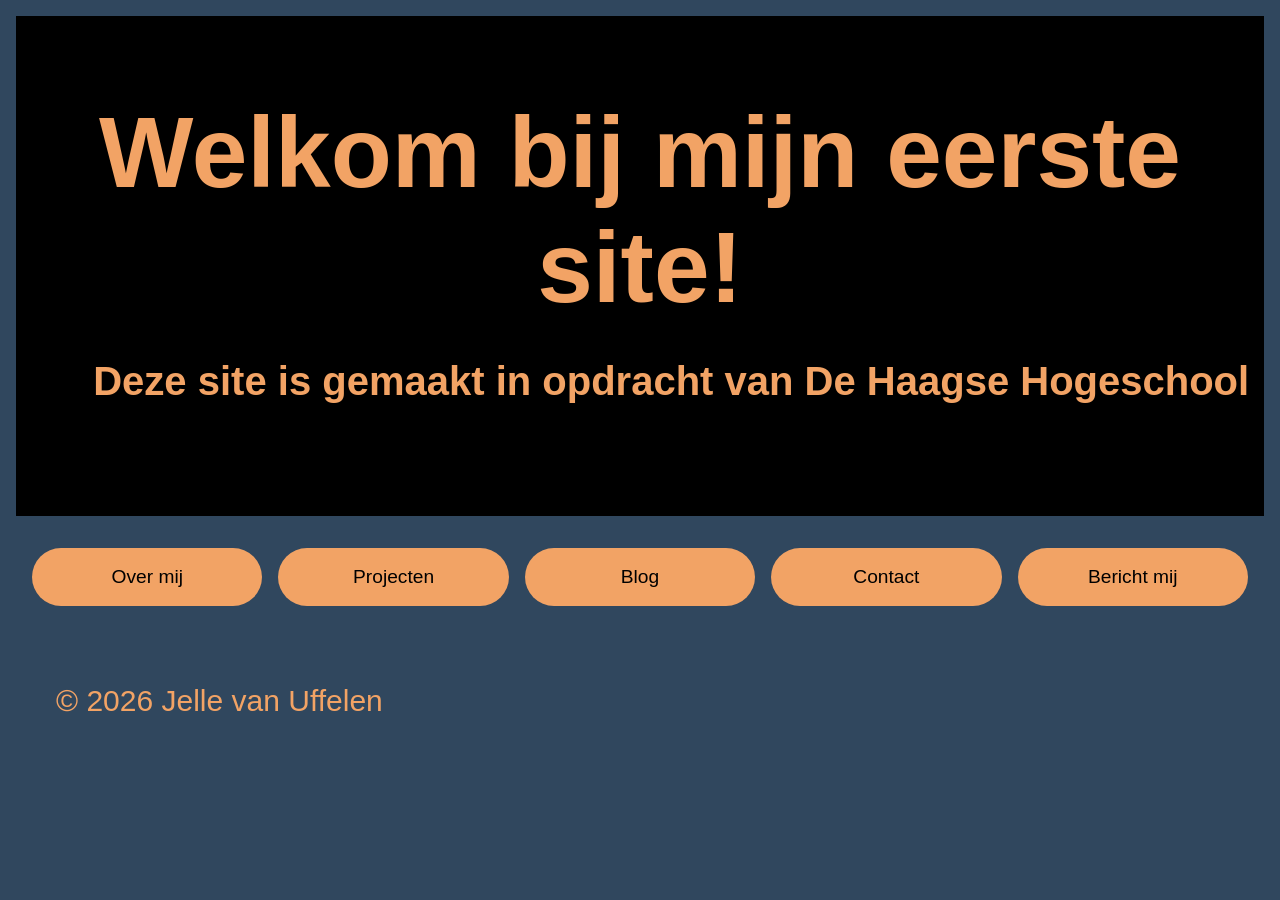
<file: index.html>
<!doctype html>
<html lang="nl">
  <head>
    <meta charset="utf-8">
    <title>Home</title>
    <link rel="stylesheet" href="cssfolder/style.css">
  </head>
  <body>
    <header>
      <div class="index-header">
        <h1>Welkom bij mijn eerste site!</h1>
        <h2>Deze site is gemaakt in opdracht van De Haagse Hogeschool</h2>
      </div>

      <nav aria-label="Hoofdmenu">
        <a href="overmij.html" class="knop">Over mij</a>
        <a href="projecten.html" class="knop">Projecten</a>
        <a href="blogs.html" class="knop">Blog</a>
        <a href="contact.html" class="knop">Contact</a>
        <a href="berichtmij.html" class="knop">Bericht mij</a>
      </nav>
    </header>

    <footer>
      <p>© 2026 Jelle van Uffelen</p>
    </footer>
  </body>
</html>
</file>
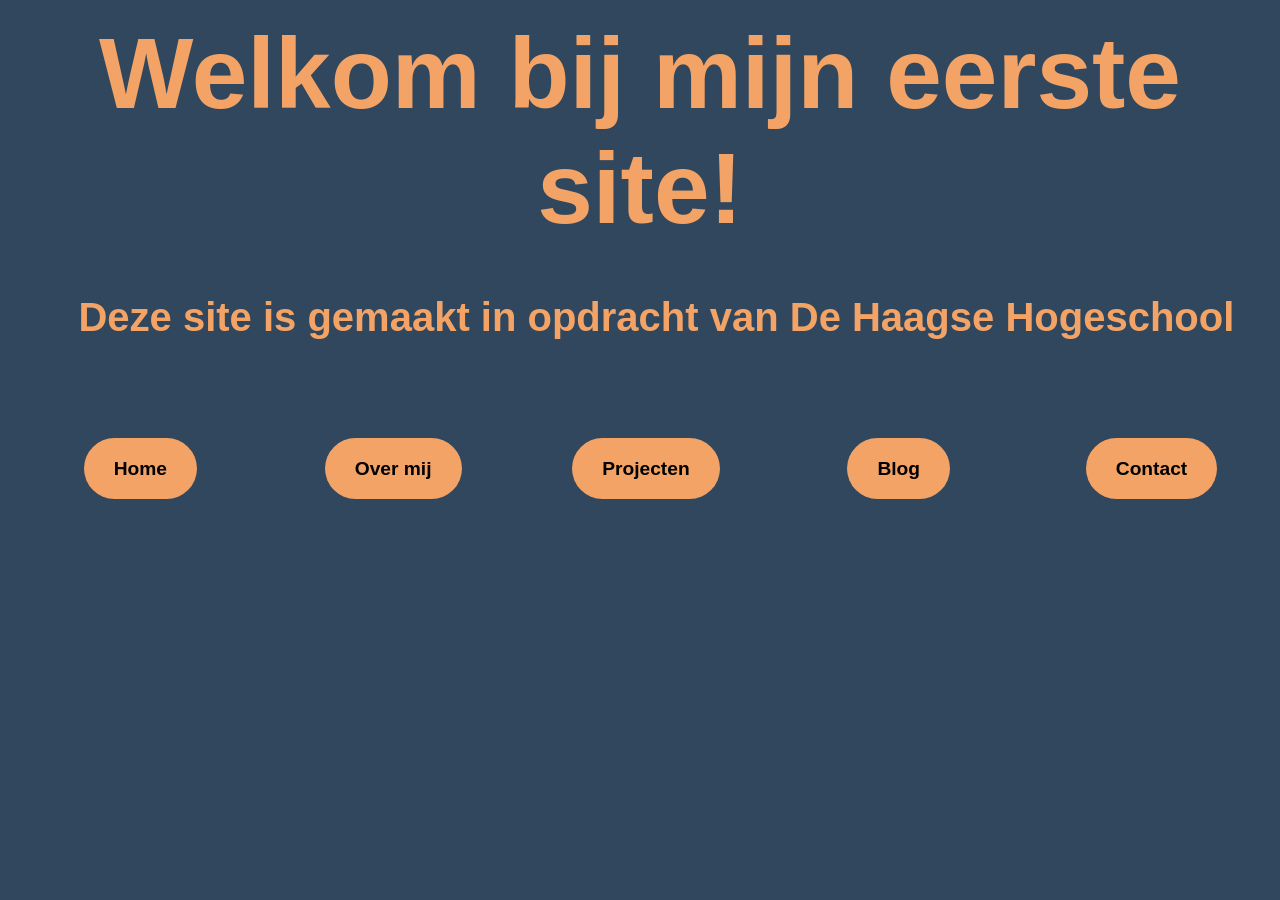
<file: Index.html>
<!doctype html>
<html>
  <head> 
    <title>Home</title>
    <link rel="stylesheet" href="style.css">
  </head>
  <body>
    
    <header>
      <h1>Welkom bij mijn eerste site!</h1>
      <h2>Deze site is gemaakt in opdracht van De Haagse Hogeschool</h2>
    </header>

    <section>
      <article>
        <h2><a href="index.html" class="knop">Home</a></h2> 
      </article>  
      <article>
        <h2><a href="Over mij.html" class="knop">Over mij</a></h2>
      </article>
      <article>
        <h2><a href="projecten.html" class="knop">Projecten</a></h2>
      </article>
      <article>
        <h2><a href="blogs.html" class="knop">Blog</a></h2>
      </article>
      <article>
        <h2><a href="contact.html" class="knop">Contact</a></h2>
      </article>
    </section>
  </body>
</html>
</file>
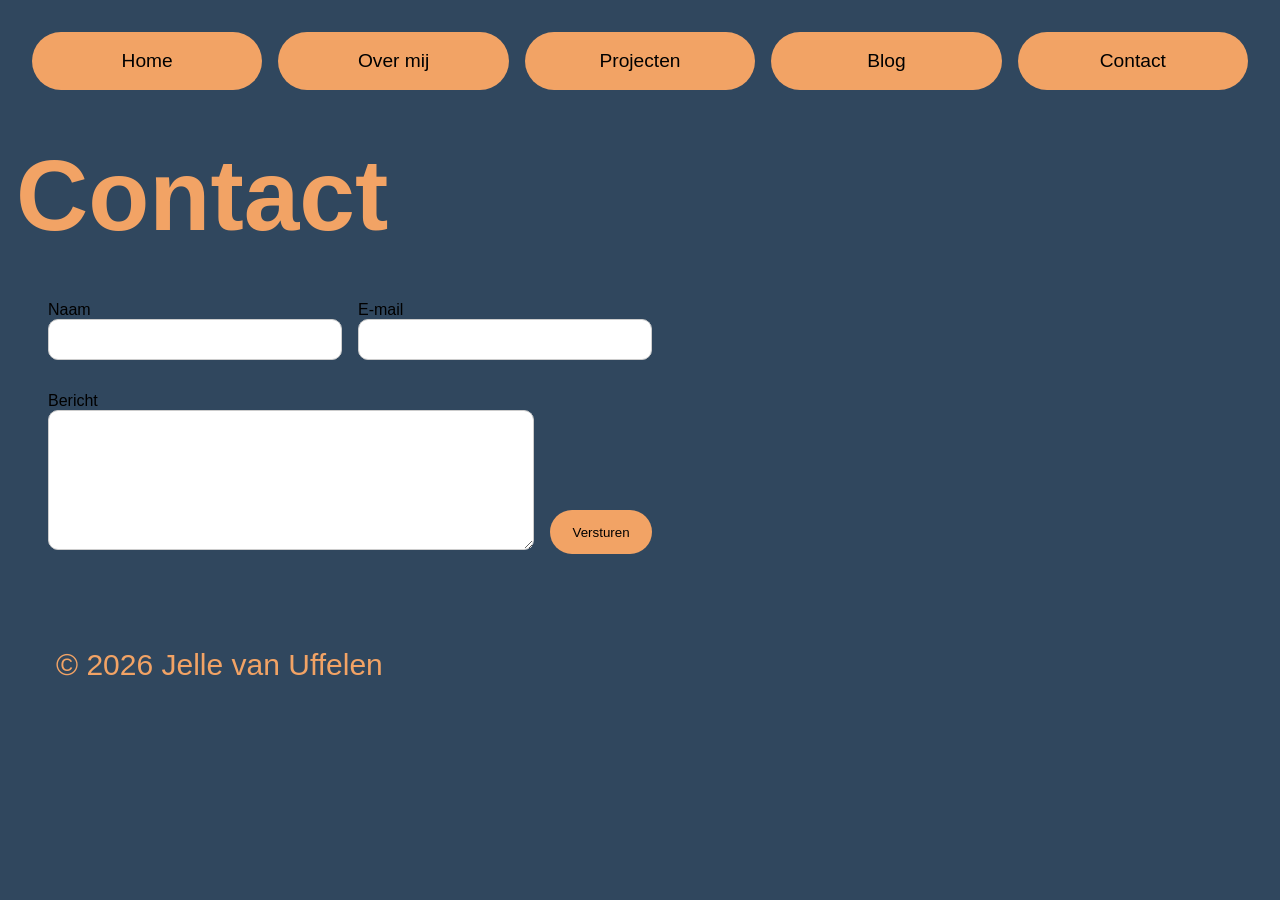
<file: berichtmij.html>
<!DOCTYPE html>
<!DOCTYPE html>
<html lang="nl">
  <head>
    <meta charset="UTF-8">
    <title>Contact</title>
    <meta name="description" content="Direct bericht sturen naar Jelle van Uffelen">
    <meta name="viewport" content="width=device-width, initial-scale=1.0">
    <link rel="stylesheet" href="cssfolder/style.css">
    <link rel="preconnect" href="https://fonts.googleapis.com">
    <link rel="preconnect" href="https://fonts.gstatic.com" crossorigin>
    <link href="https://fonts.googleapis.com/css2?family=Handjet:wght@100..900&display=swap" rel="stylesheet">
  </head>
  <body>
    <header>
      <nav aria-label="Hoofdmenu">
        <a href="index.html" class="knop">Home</a>
        <a href="overmij.html" class="knop">Over mij</a>
        <a href="projecten.html" class="knop">Projecten</a>
        <a href="blogs.html" class="knop">Blog</a>
        <a href="contact.html" class="knop">Contact</a>
      </nav>
    </header>

    <main>
      <section class="blurb">
        <div class="pageHeader">
          <h1>Contact</h1>
        </div>
      </section>
      
      <form id="contact-form" novalidate>
        <section class="formTop">
          <div class="veld">
            <label for="naam">Naam</label>
            <input type="text" id="naam" name="naam" required minlength="2" autocomplete="name">
            <p class="veld-fout" id="naam-error" aria-live="polite"></p>
          </div>

          <div class="veld">
            <label for="email">E-mail</label>
            <input type="email" id="email" name="email" required autocomplete="email">
            <p class="veld-fout" id="email-error" aria-live="polite"></p>
          </div>
        </section>

        <section class="formBottom">
          <div class="veld">
            <label for="bericht">Bericht</label>
            <textarea id="bericht" name="bericht" class="bericht" required minlength="20"></textarea>
            <p class="veld-fout" id="bericht-error" aria-live="polite"></p>
          </div>

          <button type="submit" id="submit">Versturen</button>
        </section>

        <p id="form-success" class="form-success" aria-live="polite"></p>
      </form>
    </main>

    <footer>
      <p>© 2026 Jelle van Uffelen</p>
    </footer>

    <script src="javascriptfolder/contact.js"></script>
  </body>
</html>
</file>
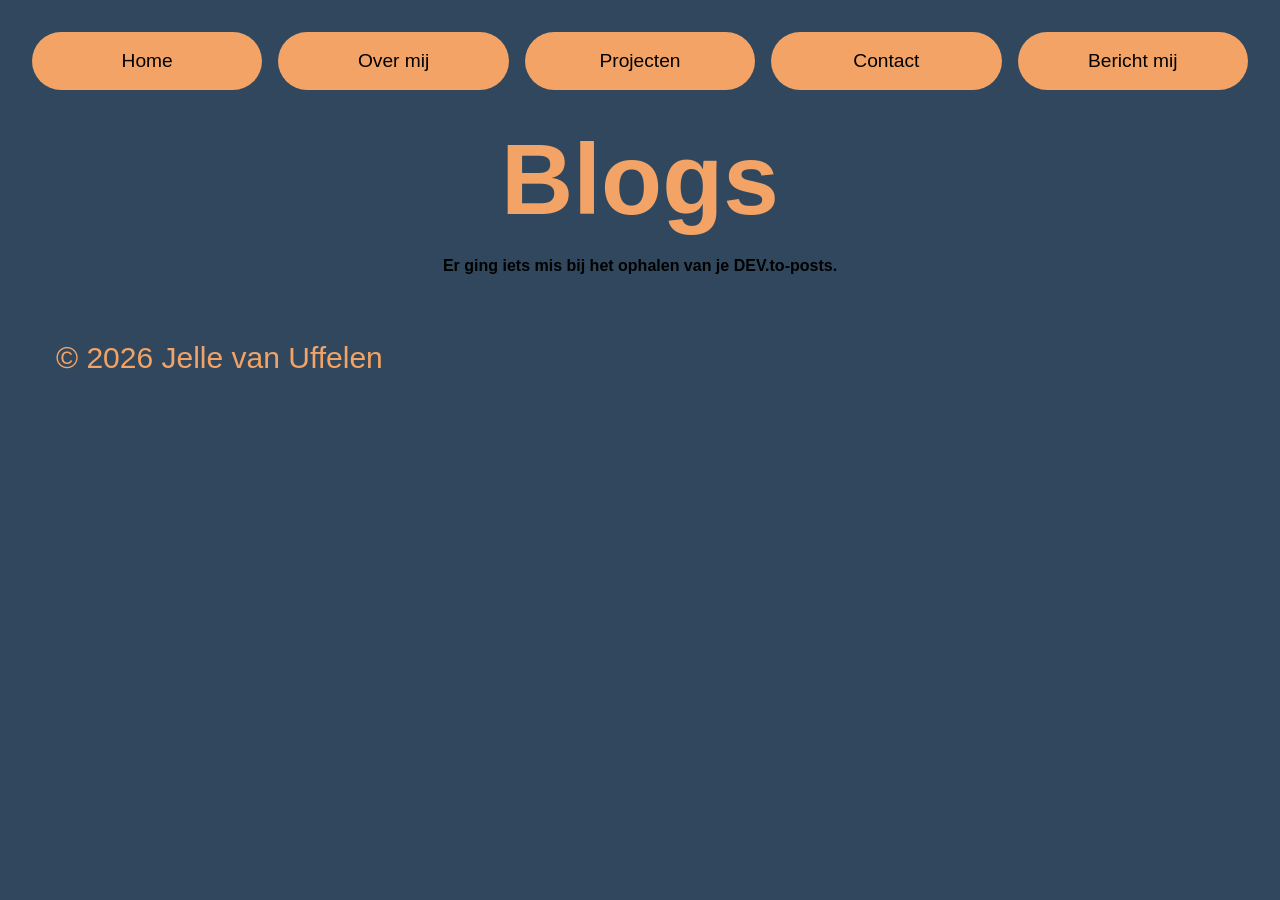
<file: blogs.html>
<!doctype html>
<html lang="nl">
<head>
  <meta charset="utf-8">
  <title>Blogs</title>
  <link rel="stylesheet" href="cssfolder/style.css">
</head>
<body>
  <header>
    <nav aria-label="Hoofdmenu">
      <a href="index.html" class="knop">Home</a>
      <a href="overmij.html" class="knop">Over mij</a>
      <a href="projecten.html" class="knop">Projecten</a>
      <a href="contact.html" class="knop">Contact</a>
      <a href="berichtmij.html" class="knop">Bericht mij</a>
    </nav>
  </header>

  <main>
    <div class="container">
      <div class="section-header">
        <h1>Blogs</h1>
      </div>

      <div id="blog-status" class="status">Blogposts laden...</div>
      <div id="blog-grid" class="blog-grid" style="display:none;"></div>
    </div>
  </main>

  <footer>
    <p>© 2026 Jelle van Uffelen</p>
  </footer>
    <script src="javascriptfolder/blogs.js"></script>
</body>
</html>
</file>
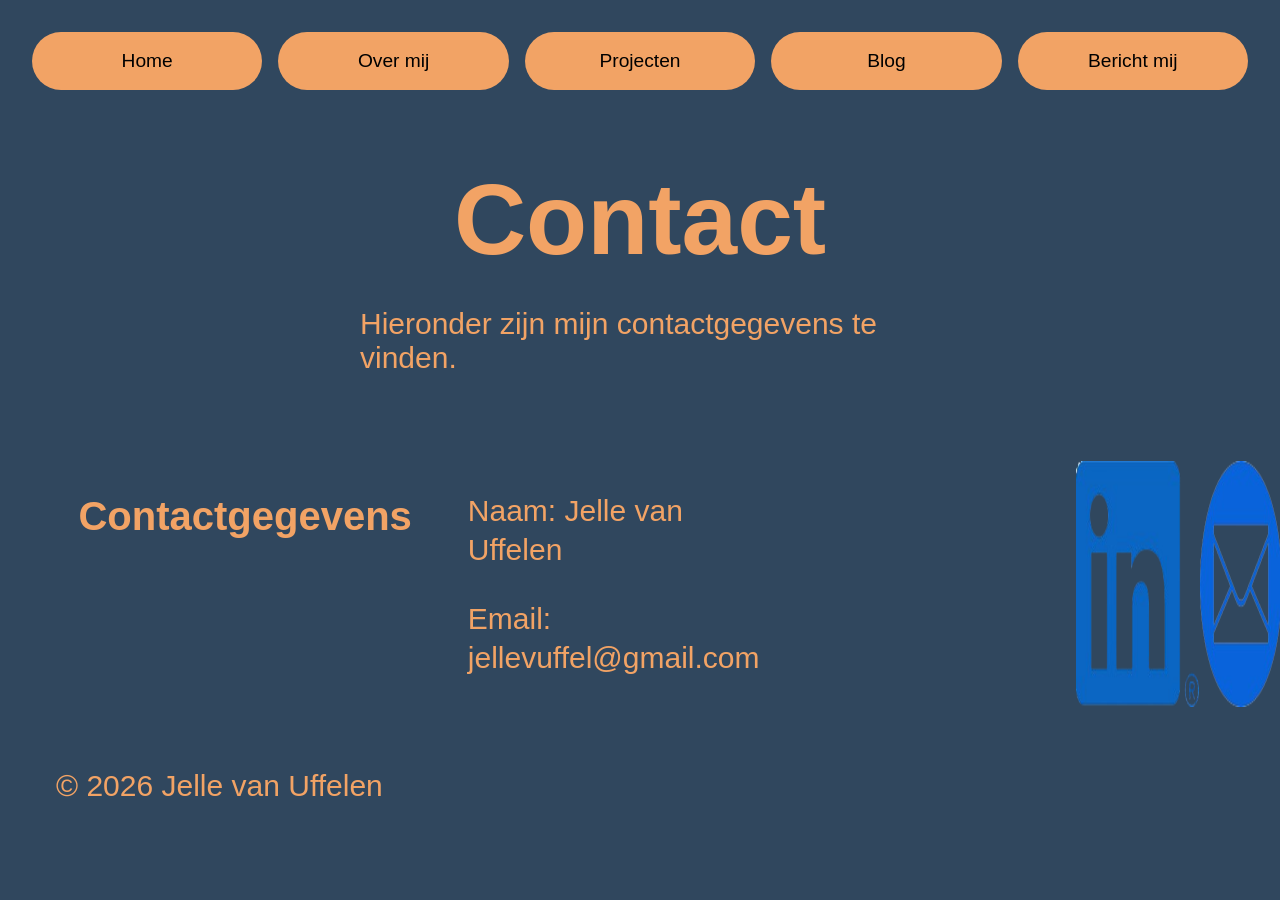
<file: contact.html>
<!doctype html>
<html lang="nl">
<head>
  <meta charset="utf-8">
  <title>Contact</title>
  <link rel="stylesheet" href="cssfolder/style.css">
</head>
<body>
  <header>
    <nav aria-label="Hoofdmenu">
      <a href="index.html" class="knop">Home</a>
      <a href="overmij.html" class="knop">Over mij</a>
      <a href="projecten.html" class="knop">Projecten</a>
      <a href="blogs.html" class="knop">Blog</a>
      <a href="berichtmij.html" class="knop">Bericht mij</a>
    </nav>
  </header>

  <main>
    <section class="contact-section">
      <div class="contact-tekst">
        <h1>Contact</h1>
        <p>Hieronder zijn mijn contactgegevens te vinden.</p>
      </div>
    </section>

    <section class="contact-gegevens-section">
      <h2>Contactgegevens</h2>

      <div class="contact-gegevens">
        <p>Naam: Jelle van Uffelen</p>
        <p>Email: jellevuffel@gmail.com</p>
      </div>

      <a href="https://www.linkedin.com/in/jelle-van-uffelen-a26941330/">
        <img src="images/linkedinlogowpfw.png" alt="LinkedIn logo" class="linkedin-logo">
      </a>

      <a href="mailto:Jellevuffel@gmail.com">
        <img src="images/mail-image-wpfw.png" alt="Mail logo" class="mail-logo">
      </a>
    </section>
  </main>

  <footer>
    <p>© 2026 Jelle van Uffelen</p>
  </footer>
</body>
</html>
</file>
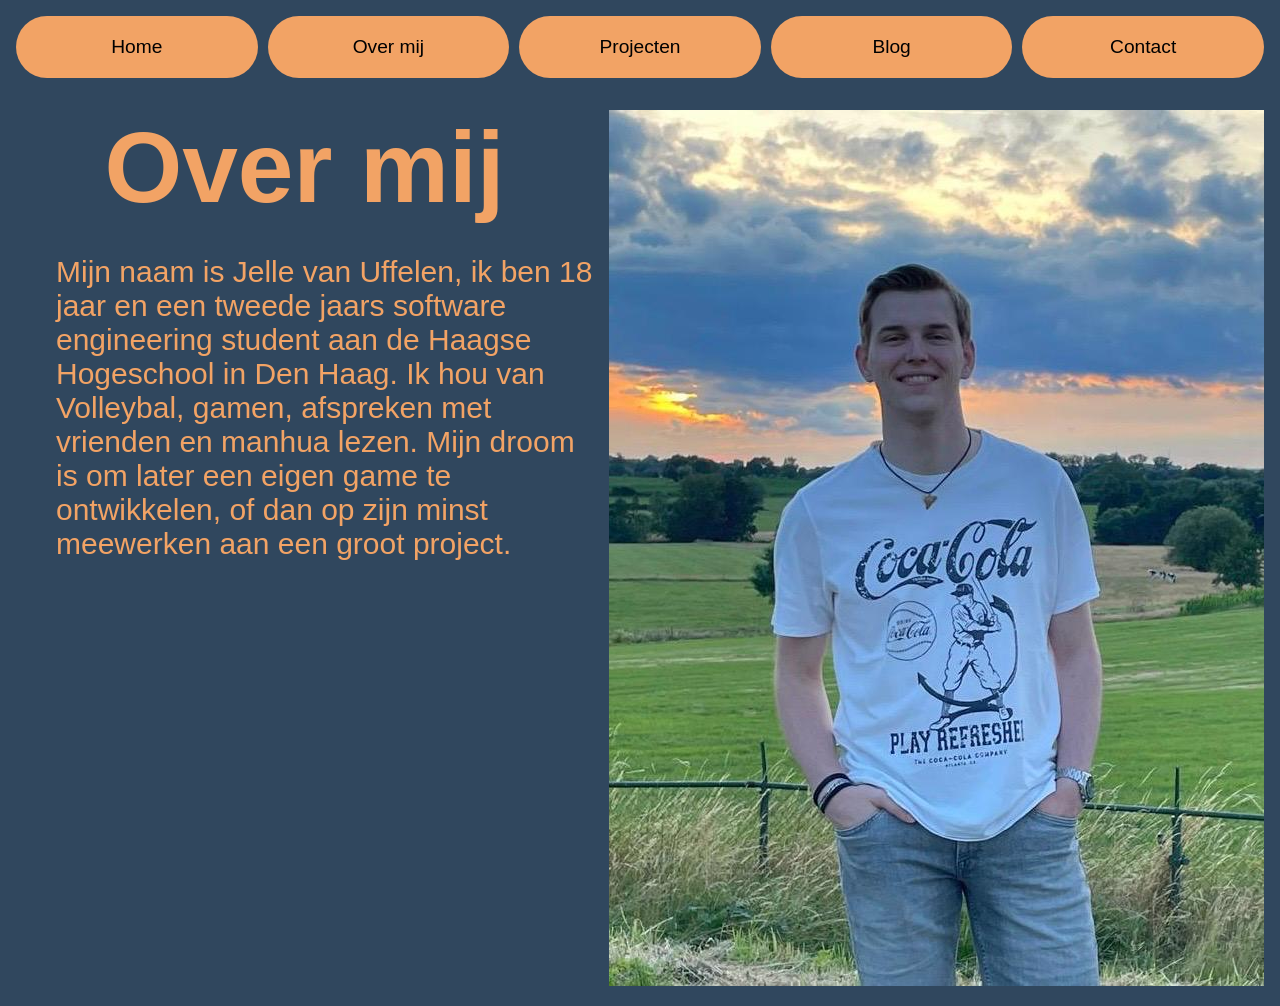
<file: Over mij.html>
<!doctype html>
<html lang="nl">
<head>
  <meta charset="UTF-8" />
  <meta name="viewport" content="width=device-width, initial-scale=1.0" />
  <title>Over mij</title>
  <link rel="stylesheet" href="style.css" />
</head>
<body>
  <header>
    <nav aria-label="Hoofdmenu">
      <a href="index.html" class="knop">Home</a>
      <a href="over mij.html" class="knop">Over mij</a>
      <a href="projecten.html" class="knop">Projecten</a>
      <a href="blogs.html" class="knop">Blog</a>
      <a href="contact.html" class="knop">Contact</a>
    </nav>
  </header>

  <main>
    <section class="over-mij">
      <article class="over-mij__tekst">
        <h1>Over mij</h1>
        <p>
          Mijn naam is Jelle van Uffelen, ik ben 18 jaar en een tweede jaars software engineering student aan de Haagse Hogeschool in Den Haag.
Ik hou van Volleybal, gamen, afspreken met vrienden en manhua lezen. 
Mijn droom is om later een eigen game te ontwikkelen, of dan op zijn minst meewerken aan een groot project.
        </p>
      </article>

      <figure class="over-mij__foto">
        <img src="images/nette foto.jpeg" alt="Een foto van Jelle van Uffelen">
      </figure>
    </section>
  </main>
</body>
</html>
</file>
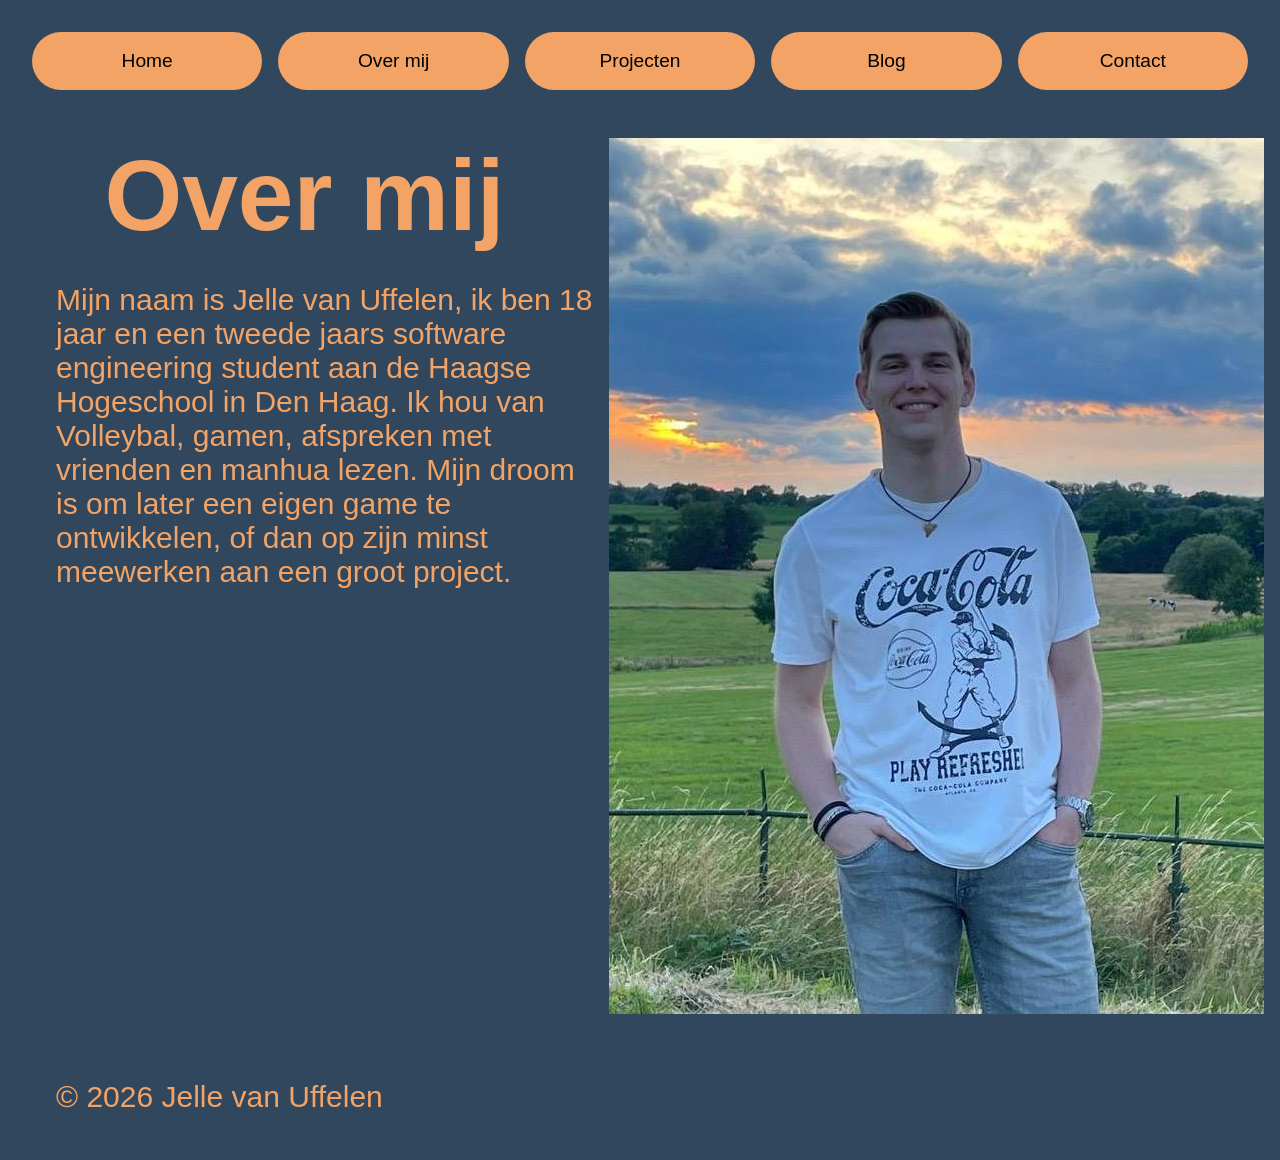
<file: Over-mij.html>
<!doctype html>
<html lang="nl">
<head>
  <meta charset="UTF-8" />
  <meta name="viewport" content="width=device-width, initial-scale=1.0" />
  <title>Over mij</title>
  <link rel="stylesheet" href="cssfolder/style.css" />
</head>
<body>
  <header>
    <nav aria-label="Hoofdmenu">
      <a href="index.html" class="knop">Home</a>
      <a href="over-mij.html" class="knop">Over mij</a>
      <a href="projecten.html" class="knop">Projecten</a>
      <a href="blogs.html" class="knop">Blog</a>
      <a href="contact.html" class="knop">Contact</a>
    </nav>
  </header>

  <main>
    <section class="over-mij">
      <article class="over-mij__tekst">
        <h1>Over mij</h1>
        <p>
          Mijn naam is Jelle van Uffelen, ik ben 18 jaar en een tweede jaars software engineering student aan de Haagse Hogeschool in Den Haag.
Ik hou van Volleybal, gamen, afspreken met vrienden en manhua lezen. 
Mijn droom is om later een eigen game te ontwikkelen, of dan op zijn minst meewerken aan een groot project.
        </p>
      </article>

      <figure class="over-mij__foto">
        <img src="images/nette foto.jpeg" alt="Een foto van Jelle van Uffelen">
      </figure>
    </section>
  </main>

  <footer>
    <p>© 2026 Jelle van Uffelen</p>
  </footer>
    </body>
</html>
<!--  -->
</file>
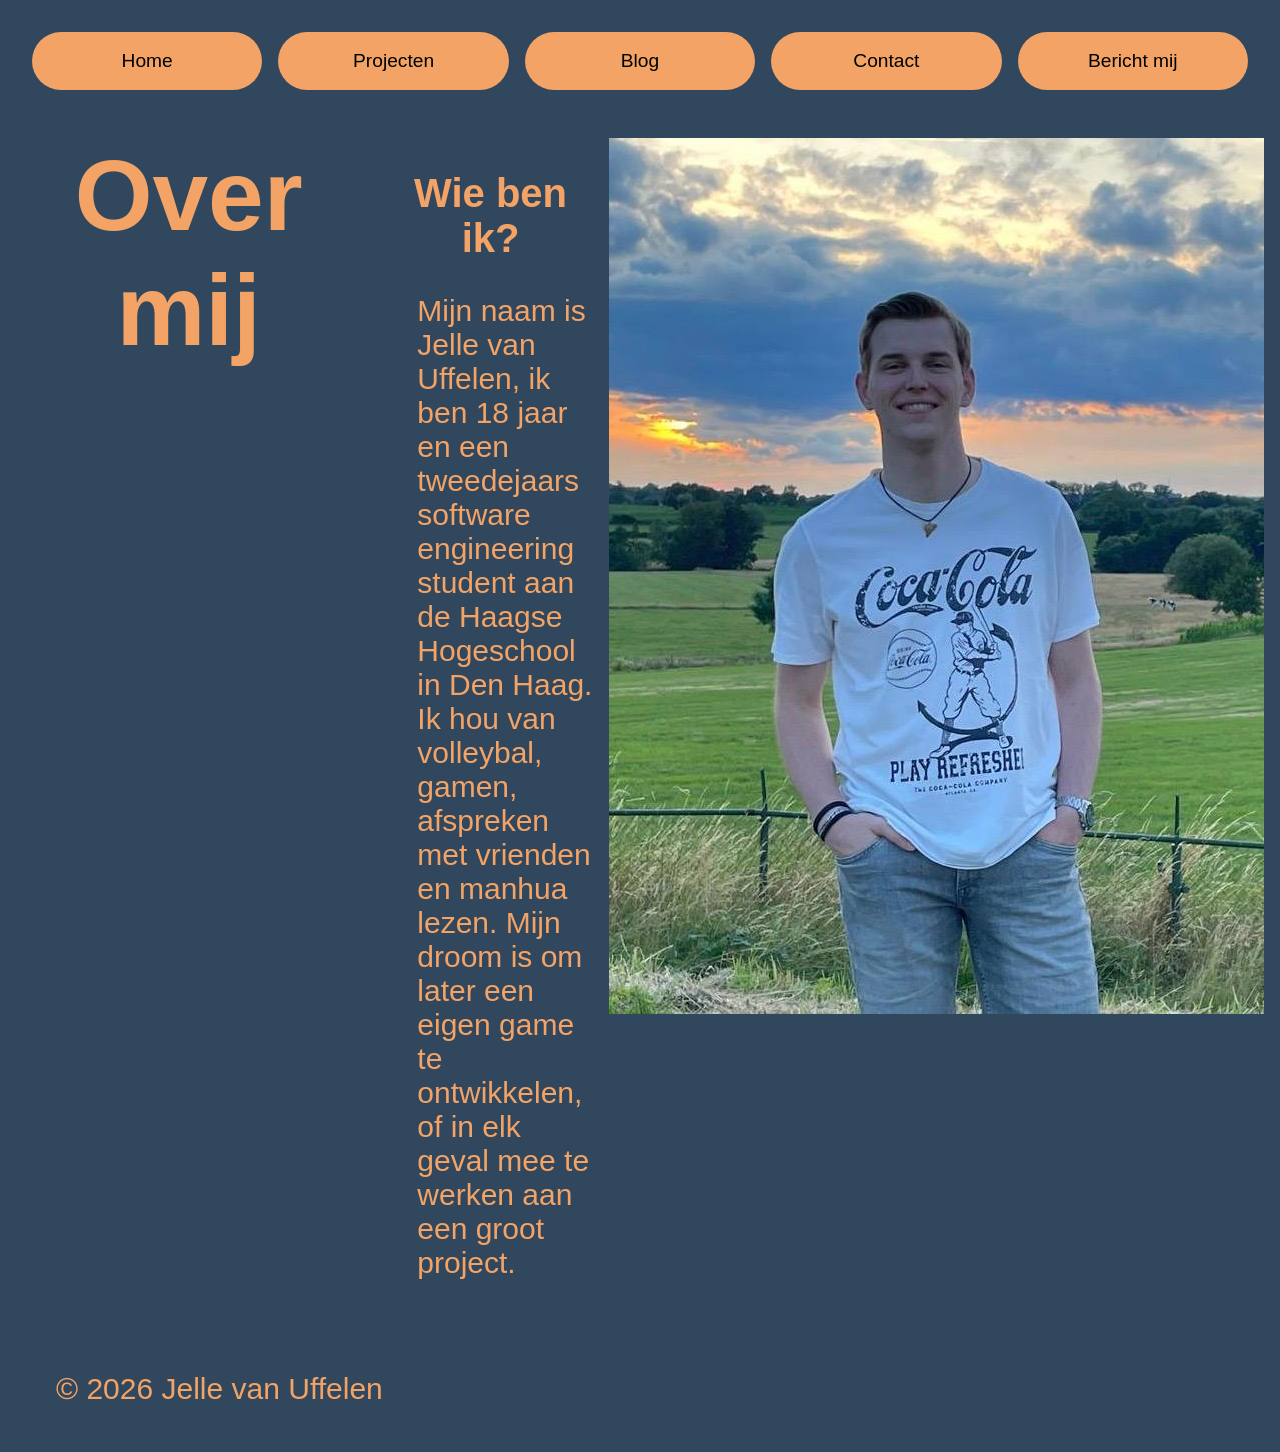
<file: overmij.html>
<!doctype html>
<html lang="nl">
<head>
  <meta charset="utf-8">
  <title>Over mij</title>
  <link rel="stylesheet" href="cssfolder/style.css">
</head>
<body>
  <header>
    <nav aria-label="Hoofdmenu">
      <a href="index.html" class="knop">Home</a>
      <a href="projecten.html" class="knop">Projecten</a>
      <a href="blogs.html" class="knop">Blog</a>
      <a href="contact.html" class="knop">Contact</a>
      <a href="berichtmij.html" class="knop">Bericht mij</a>
    </nav>
  </header>

  <main>
    <section class="over-mij">
      <h1>Over mij</h1>

      <article class="over-mij__tekst">
        <h2>Wie ben ik?</h2>
        <p>
          Mijn naam is Jelle van Uffelen, ik ben 18 jaar en een tweedejaars software engineering student aan de Haagse Hogeschool in Den Haag.
          Ik hou van volleybal, gamen, afspreken met vrienden en manhua lezen.
          Mijn droom is om later een eigen game te ontwikkelen, of in elk geval mee te werken aan een groot project.
        </p>
      </article>

      <figure class="over-mij__foto">
        <img src="images/nettefoto.jpeg" alt="Een foto van Jelle van Uffelen">
      </figure>
    </section>
  </main>

  <footer>
    <p>© 2026 Jelle van Uffelen</p>
  </footer>
</body>
</html>
</file>
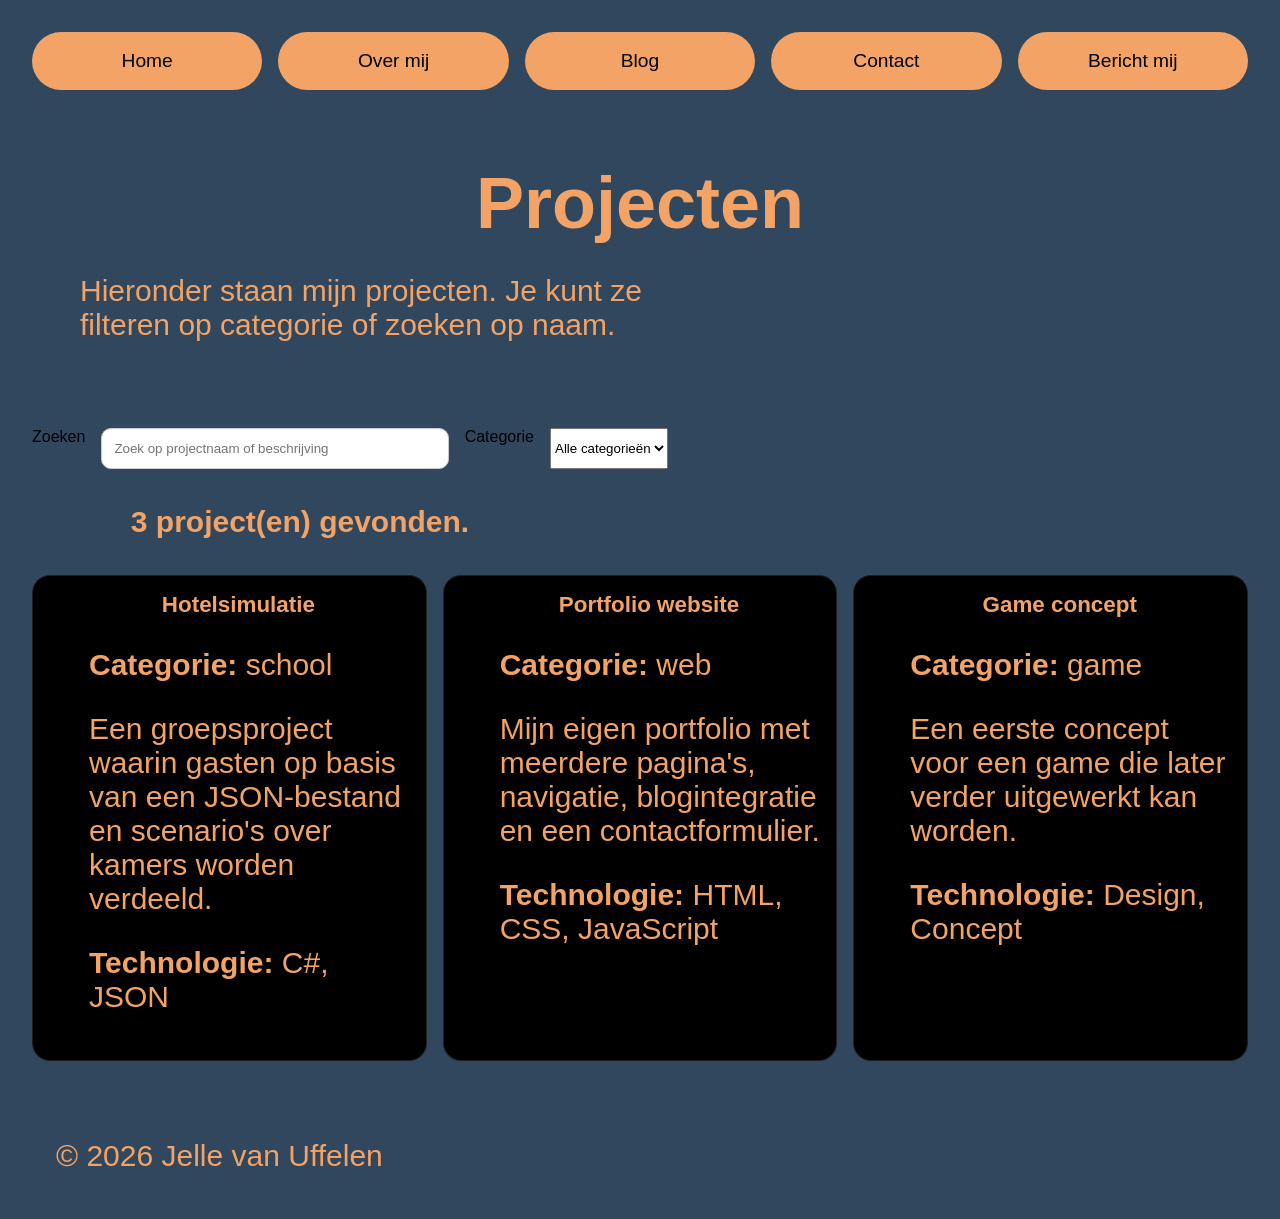
<file: projecten.html>
<!DOCTYPE html>
<html lang="nl">
  <head>
    <meta charset="UTF-8">
    <title>Projecten</title>
    <meta name="description" content="Overzicht van mijn projecten">
    <meta name="viewport" content="width=device-width, initial-scale=1.0">
    <link rel="stylesheet" href="cssfolder/style.css">
  </head>
  <body>
    <header>
      <nav aria-label="Hoofdmenu">
        <a href="index.html" class="knop">Home</a>
        <a href="overmij.html" class="knop">Over mij</a>
        <a href="blogs.html" class="knop">Blog</a>
        <a href="contact.html" class="knop">Contact</a>
        <a href="berichtmij.html" class="knop">Bericht mij</a>
      </nav>
    </header>

    <main>
      <section class="projecten-section">
        <div class="projecten-tekst">
          <h1>Projecten</h1>
          <p>Hieronder staan mijn projecten. Je kunt ze filteren op categorie of zoeken op naam.</p>
        </div>
      </section>

      <section class="project-filters" aria-label="Projectfilters">
        <label for="project-zoek">Zoeken</label>
        <input type="search" id="project-zoek" placeholder="Zoek op projectnaam of beschrijving">

        <label for="project-categorie">Categorie</label>
        <select id="project-categorie">
          <option value="alle">Alle categorieën</option>
          <option value="school">School</option>
          <option value="web">Web</option>
          <option value="game">Game</option>
        </select>
      </section>

      <p id="project-status" class="status" aria-live="polite"></p>
      <section id="project-grid" class="project-grid"></section>
    </main>

    <footer>
      <p>© 2026 Jelle van Uffelen</p>
    </footer>

    <script src="javascriptfolder/projecten.js"></script>
  </body>
</html>
</file>
<file: cssfolder/style.css>
body {
    background: #30475e;
    font-family: sans-serif;
    margin: 0px;
}

.index-header {
  background-color: black;
  width: 100%;
  min-height: 500px;
  display: flex;
  flex-direction: column;
  align-items: center;
  justify-content: center;
  margin: 0px;
}

header {
    display: flex;
    flex-wrap: wrap;
    gap: 1rem;
    padding: 1rem;
    box-sizing: border-box;
}

footer {
    color: #f2a365;
    padding: 1rem;
    bottom: 0;
    width: 90%;
}

.hoofdmenu {
    color: #f2a365;
    margin: 0;
    font-size: 100px;
    text-align: center;
    box-sizing: border-box;
}

h1 {
    color: #f2a365;
    margin: 0;
    font-size: 100px;
    text-align: center;
}

h2 {
    color: #f2a365;
    margin-left: 5%;
    font-size: 40px;
    text-align: center;
}

section {
    display: flex;
    flex-wrap: nowrap;
    width: 100%;
    gap: 1rem;
    padding: 1rem;
    box-sizing: border-box;
}

p {
    color: #f2a365;
    font-size: clamp(30px, 2.5vw, 1.2rem);
    text-align: left;
    margin-left: 40px;
    max-width: 600px;
}

.over-mij__foto {
    max-width: 100%;
    height: auto;
    display: block;
    margin: 0 auto;
    margin-right: 0px;
    align-content: right;
    size-adjust: auto;
    size: 80%;
}

.projecten-section {
    display: flex;
    align-items: center;
    gap: 40px;
    padding: 40px;
}

.projecten-foto {
    flex: 0 0 45%;
}

.projecten-foto img {
    width: 100%;
    height: auto;
    display: block;
}

.Hotelsimulatie_foto img {
    max-width: 80%;
    height: auto;
    display: block;
    margin: 0px;
    align-content: right;
}

.projecten-tekst {
    flex: 1;
}

.projecten-tekst h1 {
    font-size: 72px;
    margin: 0 0 24px;
}

h3 {
    color: #f2a365;
    font-size: 20px;
    line-height: 1.3;
    margin-left: 10%;
    max-width: 350px;
    text-align: center;
}

.contact-section {
    display: flex;
    flex-direction: column;
    align-items: center;
    justify-content: center;
    padding: 40px;
}

.contact-gegevens {
    color: #f2a365;
    font-size: 20px;
    line-height: 1.3;
    text-align: left;
}

article {
    flex: 1 1 250px;
    padding: 0;
    margin: 0;
}

nav {
  display: grid;
  grid-template-columns: repeat(5, minmax(0, 1fr));
  gap: 1rem;
  width: 100%;
  padding: 1rem;
  box-sizing: border-box;
  margin: 0;
}

.knop {
  display: flex;
  align-items: center;
  justify-content: center;
  background-color: #f2a365;
  color: black;
  padding: 18px 24px;
  text-decoration: none;
  text-align: center;
  font-size: clamp(1rem, 2.5vw, 1.2rem);
  border-radius: 999px;
  width: 100%;
  box-sizing: border-box;
  white-space: nowrap;
}

.status {
  text-align: center;
  font-weight: bold;
  margin: 20px 0;
}

.blog-grid {
  display: grid;
  grid-template-columns: repeat(auto-fit, minmax(280px, 1fr));
  gap: 20px;
}

.card_blog {
  background: black;
  border-radius: 18px;
  padding: 20px;
  box-shadow: 0 6px 18px rgba(0, 0, 0, 0.12);
  border: 1px solid #dbeafe;
}

.card_blog h2 {
  margin-top: 0;
  margin-bottom: 8px;
  font-size: 1.4rem;
}

.blog-meta {
  font-size: 0.9rem;
  color: #f2a365;
  margin-bottom: 12px;
}

.card_blog p {
  line-height: 1.6;
  margin-bottom: 14px;
}

.tags {
  display: flex;
  flex-wrap: wrap;
  gap: 8px;
  margin-bottom: 16px;
}

.tag {
  background: #dcecff;
  color: #1d4ed8;
  padding: 5px 10px;
  border-radius: 999px;
  font-size: 13px;
}

.card_blog a {
  display: inline-block;
  text-decoration: none;
  background: #2563eb;
  color: white;
  padding: 10px 14px;
  border-radius: 10px;
  font-weight: bold;
}

.card_blog a:hover {
  background: #1d4ed8;
}

.linkedin-logo {
  width: 40%;
  height: 100%;
  margin-right: 8px;
  margin-left: 300px;
  align-items: center;
}

.mail-logo {
  width: 50%;
  height: 100%;
  margin-right: 8px;
  margin-left: 100px;
  align-items: center;
}

@media (max-width: 768px) {
    header {
        min-height: 45vh;
    }

    nav {
        grid-template-columns: repeat(2, minmax(0, 1fr));
    }

    .knop {
        padding: 16px 20px;
    }
    
    section {
        flex-direction: column;
    }

    article {
        flex: 1 1 100%;
    }
}

#contact-form {
  max-width: 700px;
  width: 100%;
  padding: 1rem 2rem 2rem;
  box-sizing: border-box;
}

.formTop {
  display: flex;
  gap: 1rem;
}

.formTop .veld {
  flex: 1;
}

.formBottom {
  display: flex;
  gap: 1rem;
  align-items: flex-end;
}

.formBottom .veld {
  flex: 1;
}

input,
textarea {
  width: 100%;
  padding: 0.75rem;
  border-radius: 10px;
  border: 1px solid #ccc;
  box-sizing: border-box;
}

textarea {
  min-height: 140px;
}

#submit {
  background: #f2a365;
  color: black;
  border: none;
  padding: 0.9rem 1.4rem;
  border-radius: 999px;
  cursor: pointer;
  white-space: nowrap;
}

.veld-fout {
  color: #ffb3b3;
  margin: 0;
  font-size: 0.95rem;
}

.form-success {
  color: #c7f9cc;
  font-weight: bold;
  margin: 0;
}

@media (max-width: 768px) {
  nav {
    flex-direction: column;
  }

  .formTop,
  .formBottom {
    flex-direction: column;
  }

  #submit {
    width: 100%;
  }
}

.project-filters {
  display: flex;
  gap: 1rem;
  padding: 1rem 2rem;
  max-width: 700px;
}

.project-grid {
  display: flex;
  flex-wrap: wrap;
  gap: 1rem;
  padding: 1rem 2rem 2rem;
}

.project-card {
  background: #000;
  color: #f2a365;
  border-radius: 18px;
  padding: 1rem;
  border: 1px solid rgba(255, 255, 255, 0.12);
}

.project-card h2 {
  margin-top: 0;
  font-size: 1.4rem;
}
</file>
<file: style.css>
body {
    background: #30475e;
    font-family: sans-serif;
    margin: 0px;
}

.index-header {
  background-color: black;
  width: 100%;
  min-height: 500px;
  display: flex;
  flex-direction: column;
  align-items: center;
  justify-content: center;
  margin: 0px;
}

header {
    display: flex;
    flex-wrap: wrap;
    width: 100%;
    gap: 1rem;
    padding: 1rem;
    box-sizing: border-box;
}

.hoofdmenu {
    color: #f2a365;
    margin: 0;
    font-size: 100px;
    text-align: center;
    box-sizing: border-box;
}

h1 {
    color: #f2a365;
    margin: 0;
    font-size: 100px;
    text-align: center;
}

h2 {
    color: #f2a365;
    margin-left: 5%;
    font-size: 40px;
    text-align: center;
}

section {
    display: flex;
    flex-wrap: nowrap;
    width: 100%;
    gap: 1rem;
    padding: 1rem;
    box-sizing: border-box;
}

p {
    color: #f2a365;
    font-size: clamp(30px, 2.5vw, 1.2rem);
    text-align: left;
    margin-left: 40px;
    max-width: 600px;
}

.over-mij__foto {
    max-width: 100%;
    height: auto;
    display: block;
    margin: 0 auto;
    margin-right: 0px;
    align-content: right;
    size-adjust: auto;
    size: 80%;
}

 .projecten-section {
      display: flex;
      align-items: center;
      gap: 40px;
      padding: 40px;
}

.projecten-foto {
      flex: 0 0 45%;
}

.projecten-foto img {
      width: 100%;
      height: auto;
      display: block;
}

.Hotelsimulatie_foto img {
    max-width: 80%;
    height: auto;
    display: block;
    margin: 0px;
    align-content: right;
}

.projecten-tekst {
      flex: 1;
}

.projecten-tekst h1 {
      font-size: 72px;
      margin: 0 0 24px;
}

h3 {
      color: #f2a365;
      font-size: 20px;
      line-height: 1.3;
      margin-left: 10%;
      max-width: 350px;
      text-align: center;
}

.contact-section {
    display: flex;
    flex-direction: column;
    align-items: center;
    justify-content: center;
    padding: 40px;
}

.contact-gegevens {
    color: #f2a365;
    font-size: 20px;
    line-height: 1.3;
    text-align: left;
}

article {
    flex: 1 1 250px;
    padding: 0;
    margin: 0;
}

nav {
  display: flex;
  flex-wrap: wrap;
  justify-content: space-between;
  width: 100%;
  gap: 10px;
}

.knop {
  flex: 1;
  background-color: #f2a365;
  color: black;
  padding: 20px 30px;
  text-decoration: none;
  text-align: center;
  font-size: clamp(1rem, 2.5vw, 1.2rem);
  border-radius: 50px;
}

@media (max-width: 768px) {
    header {
        min-height: 45vh;
    }

    section {
        flex-direction: column;
    }

    article {
        flex: 1 1 100%;
    }

    .knop {
        padding: 16px 20px;
    }
}
</file>
